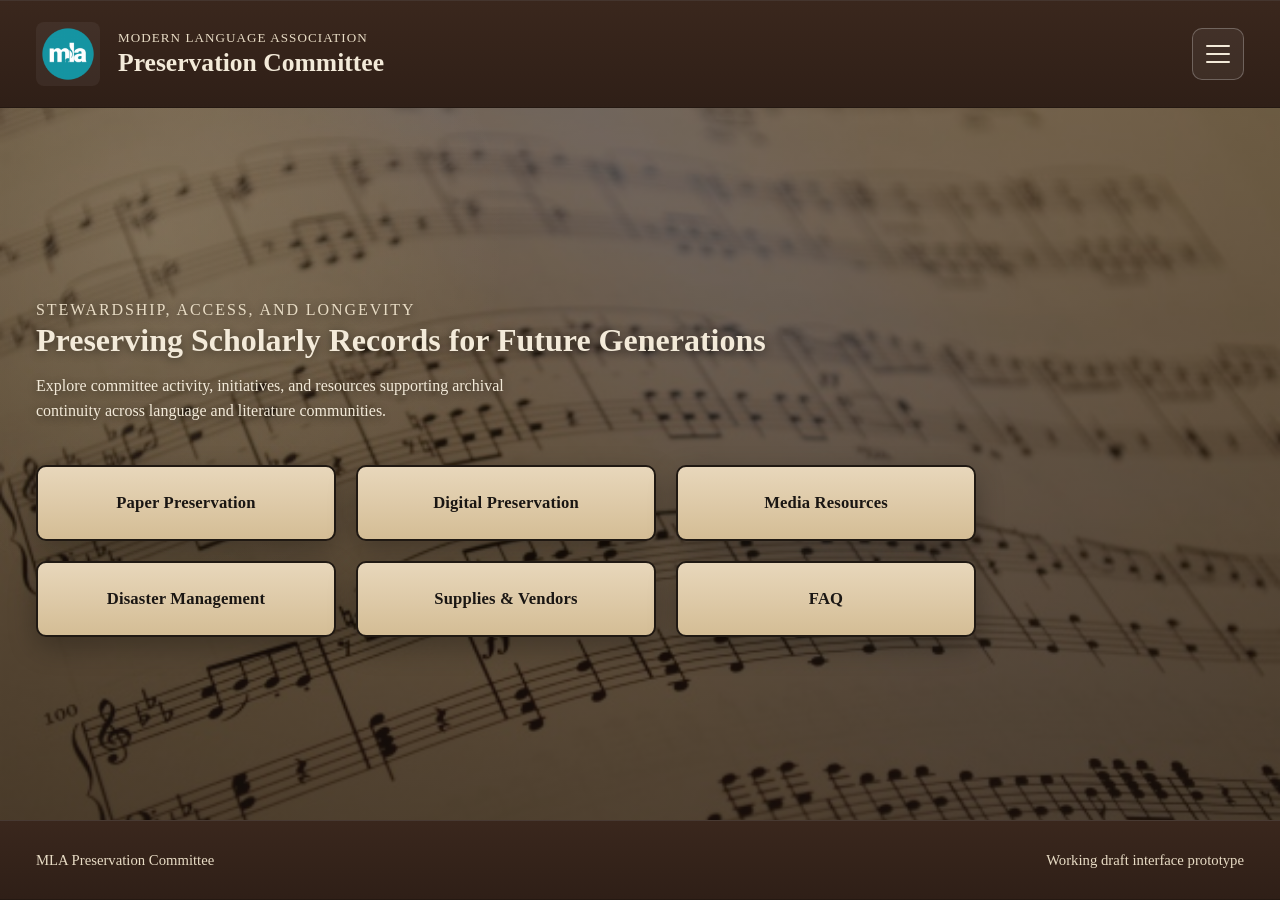
<file: index.html>
<!DOCTYPE html>
<html lang="en">
  <head>
    <meta charset="UTF-8" />
    <meta name="viewport" content="width=device-width, initial-scale=1.0" />
    <title>MLA Preservation Committee</title>
    <link rel="stylesheet" href="styles.css" />
    <script src="script.js" defer></script>
  </head>
  <body>
    <div class="page-shell">
      <header class="site-header" role="banner">
        <div class="header-inner">
          <a class="brand" href="#" aria-label="MLA Preservation Committee Home">
            <img
              src="mla_logo-teal-nzcoplxkh1x6svwjot8c7js79phdq0rekm5seme67c.png"
              alt="MLA logo"
              class="brand-logo"
            />
            <div class="brand-text">
              <p class="brand-kicker">Modern Language Association</p>
              <h1 class="brand-title">Preservation Committee</h1>
            </div>
          </a>

          <button
            id="menuToggle"
            class="menu-toggle"
            type="button"
            aria-label="Open navigation menu"
            aria-expanded="false"
            aria-controls="menuPanel"
          >
            <span class="menu-bar" aria-hidden="true"></span>
            <span class="menu-bar" aria-hidden="true"></span>
            <span class="menu-bar" aria-hidden="true"></span>
          </button>
        </div>
      </header>

      <main class="main-content" id="mainContent" role="main">
        <div class="main-overlay" aria-hidden="true"></div>
        <section class="hero" aria-labelledby="heroTitle">
          <div class="hero-copy">
            <p class="hero-eyebrow">Stewardship, Access, and Longevity</p>
            <h2 id="heroTitle">Preserving Scholarly Records for Future Generations</h2>
            <p>
              Explore committee activity, initiatives, and resources supporting archival
              continuity across language and literature communities.
            </p>
          </div>

          <nav class="primary-nav" aria-label="Primary navigation">
            <ul id="mainNavList" class="nav-grid"></ul>
          </nav>
        </section>
      </main>

      <footer class="site-footer" role="contentinfo">
        <div class="footer-inner">
          <p>MLA Preservation Committee</p>
          <p>Working draft interface prototype</p>
        </div>
      </footer>
    </div>

    <div id="menuBackdrop" class="menu-backdrop" hidden></div>
    <aside
      id="menuPanel"
      class="menu-panel"
      aria-label="Navigation menu"
      aria-hidden="true"
    >
      <nav aria-label="Menu navigation">
        <ul id="panelNavList" class="menu-list"></ul>
      </nav>
    </aside>
  </body>
</html>
</file>
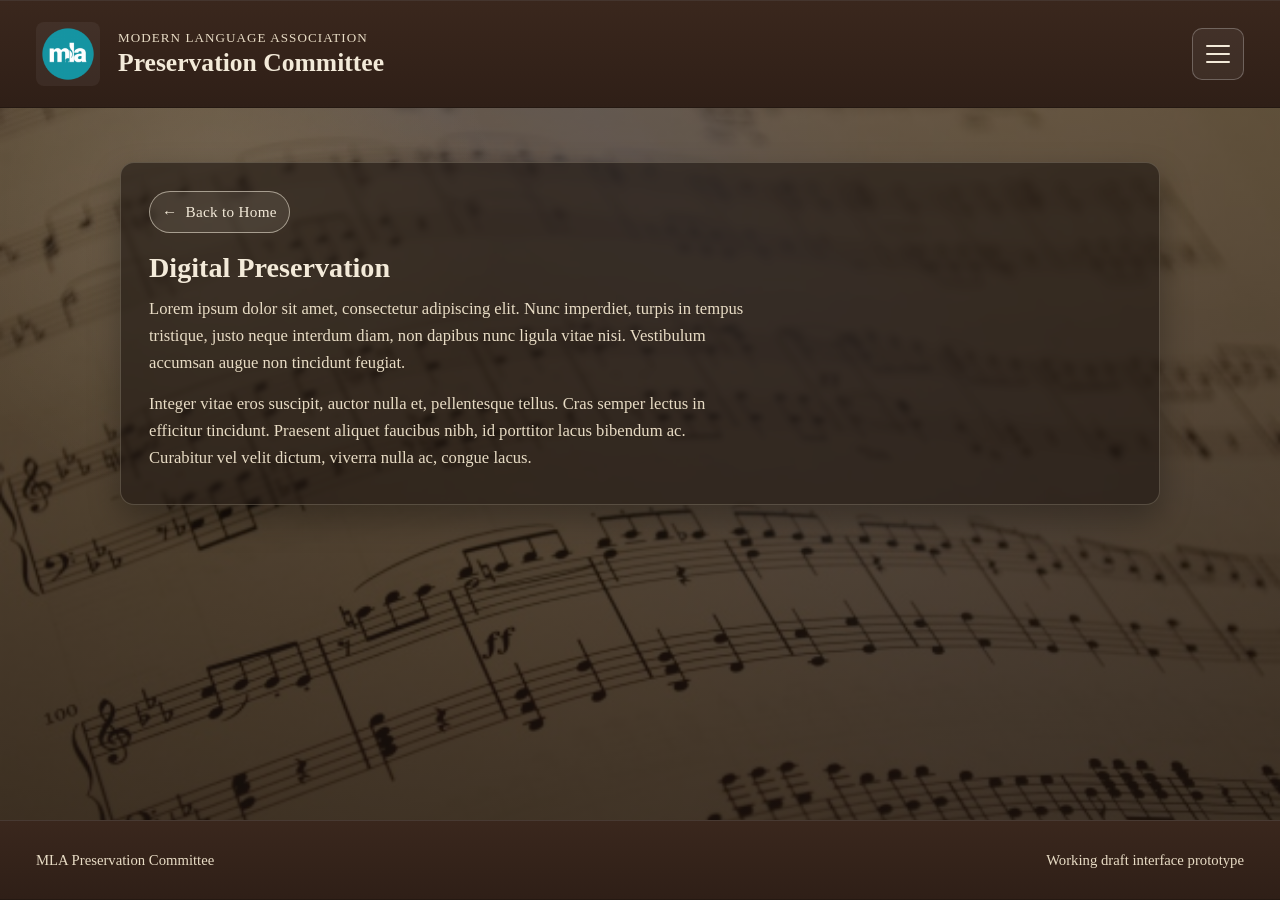
<file: digital-preservation.html>
<!DOCTYPE html>
<html lang="en">
  <head>
    <meta charset="UTF-8" />
    <meta name="viewport" content="width=device-width, initial-scale=1.0" />
    <title>Digital Preservation | MLA Preservation Committee</title>
    <link rel="stylesheet" href="styles.css" />
    <script src="script.js" defer></script>
  </head>
  <body>
    <div class="page-shell">
      <header class="site-header" role="banner">
        <div class="header-inner">
          <a class="brand" href="index.html" aria-label="MLA Preservation Committee Home">
            <img
              src="mla_logo-teal-nzcoplxkh1x6svwjot8c7js79phdq0rekm5seme67c.png"
              alt="MLA logo"
              class="brand-logo"
            />
            <div class="brand-text">
              <p class="brand-kicker">Modern Language Association</p>
              <h1 class="brand-title">Preservation Committee</h1>
            </div>
          </a>

          <button
            id="menuToggle"
            class="menu-toggle"
            type="button"
            aria-label="Open navigation menu"
            aria-expanded="false"
            aria-controls="menuPanel"
          >
            <span class="menu-bar" aria-hidden="true"></span>
            <span class="menu-bar" aria-hidden="true"></span>
            <span class="menu-bar" aria-hidden="true"></span>
          </button>
        </div>
      </header>

      <main class="main-content section-main" role="main" aria-labelledby="sectionTitle">
        <div class="main-overlay" aria-hidden="true"></div>
        <section class="section-shell">
          <a class="back-link" href="index.html" aria-label="Back to homepage">
            <span aria-hidden="true">&larr;</span>
            <span>Back to Home</span>
          </a>
          <h2 id="sectionTitle" class="section-title">Digital Preservation</h2>
          <p class="section-text">
            Lorem ipsum dolor sit amet, consectetur adipiscing elit. Nunc imperdiet, turpis in
            tempus tristique, justo neque interdum diam, non dapibus nunc ligula vitae nisi.
            Vestibulum accumsan augue non tincidunt feugiat.
          </p>
          <p class="section-text">
            Integer vitae eros suscipit, auctor nulla et, pellentesque tellus. Cras semper lectus
            in efficitur tincidunt. Praesent aliquet faucibus nibh, id porttitor lacus bibendum ac.
            Curabitur vel velit dictum, viverra nulla ac, congue lacus.
          </p>
        </section>
      </main>

      <footer class="site-footer" role="contentinfo">
        <div class="footer-inner">
          <p>MLA Preservation Committee</p>
          <p>Working draft interface prototype</p>
        </div>
      </footer>
    </div>

    <div id="menuBackdrop" class="menu-backdrop" hidden></div>
    <aside
      id="menuPanel"
      class="menu-panel"
      aria-label="Navigation menu"
      aria-hidden="true"
    >
      <button
        id="menuClose"
        class="menu-close"
        type="button"
        aria-label="Close navigation menu"
      >
        <span aria-hidden="true">X</span>
      </button>
      <nav aria-label="Menu navigation">
        <ul id="panelNavList" class="menu-list"></ul>
      </nav>
    </aside>
  </body>
</html>
</file>
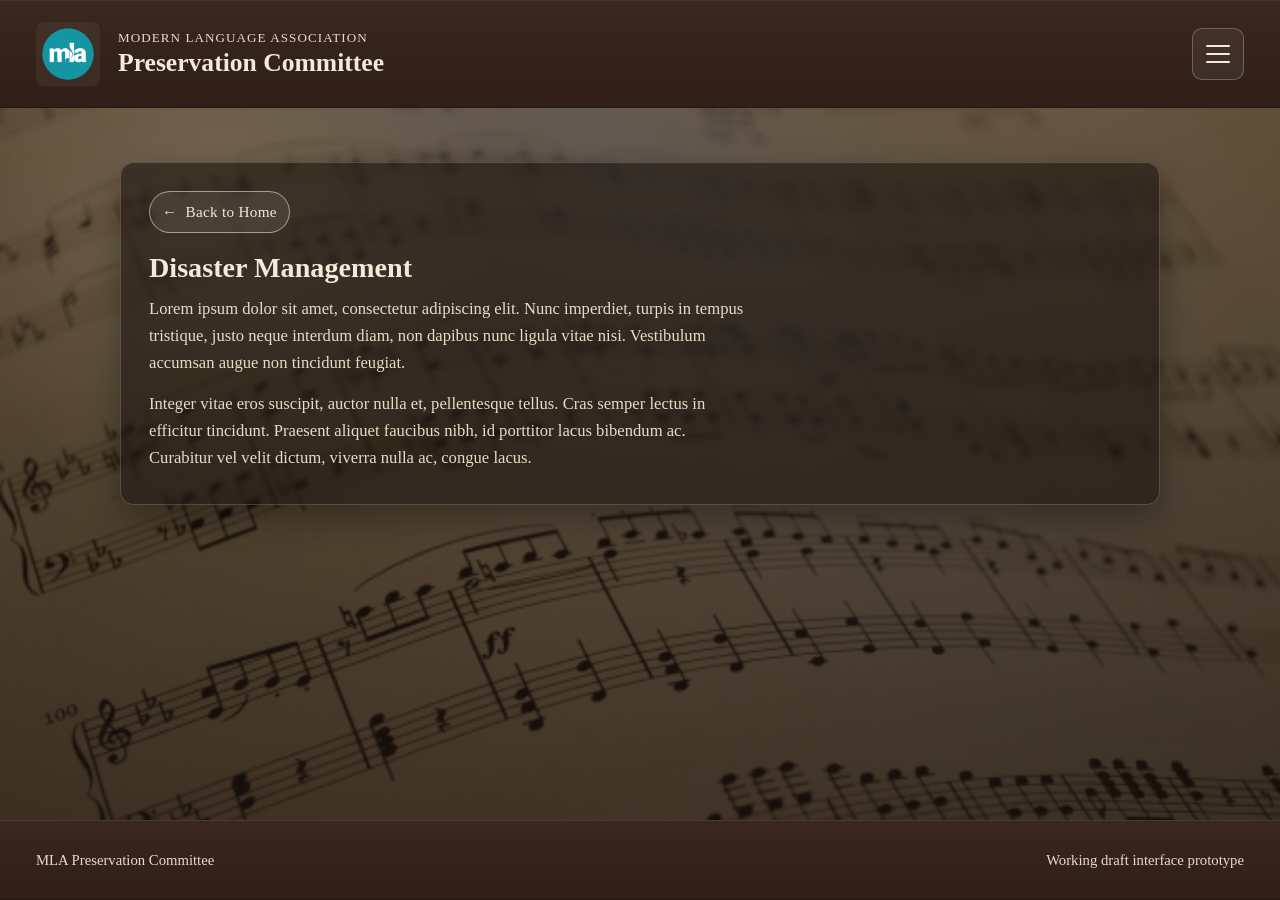
<file: disaster-management.html>
<!DOCTYPE html>
<html lang="en">
  <head>
    <meta charset="UTF-8" />
    <meta name="viewport" content="width=device-width, initial-scale=1.0" />
    <title>Disaster Management | MLA Preservation Committee</title>
    <link rel="stylesheet" href="styles.css" />
    <script src="script.js" defer></script>
  </head>
  <body>
    <div class="page-shell">
      <header class="site-header" role="banner">
        <div class="header-inner">
          <a class="brand" href="index.html" aria-label="MLA Preservation Committee Home">
            <img
              src="mla_logo-teal-nzcoplxkh1x6svwjot8c7js79phdq0rekm5seme67c.png"
              alt="MLA logo"
              class="brand-logo"
            />
            <div class="brand-text">
              <p class="brand-kicker">Modern Language Association</p>
              <h1 class="brand-title">Preservation Committee</h1>
            </div>
          </a>

          <button
            id="menuToggle"
            class="menu-toggle"
            type="button"
            aria-label="Open navigation menu"
            aria-expanded="false"
            aria-controls="menuPanel"
          >
            <span class="menu-bar" aria-hidden="true"></span>
            <span class="menu-bar" aria-hidden="true"></span>
            <span class="menu-bar" aria-hidden="true"></span>
          </button>
        </div>
      </header>

      <main class="main-content section-main" role="main" aria-labelledby="sectionTitle">
        <div class="main-overlay" aria-hidden="true"></div>
        <section class="section-shell">
          <a class="back-link" href="index.html" aria-label="Back to homepage">
            <span aria-hidden="true">&larr;</span>
            <span>Back to Home</span>
          </a>
          <h2 id="sectionTitle" class="section-title">Disaster Management</h2>
          <p class="section-text">
            Lorem ipsum dolor sit amet, consectetur adipiscing elit. Nunc imperdiet, turpis in
            tempus tristique, justo neque interdum diam, non dapibus nunc ligula vitae nisi.
            Vestibulum accumsan augue non tincidunt feugiat.
          </p>
          <p class="section-text">
            Integer vitae eros suscipit, auctor nulla et, pellentesque tellus. Cras semper lectus
            in efficitur tincidunt. Praesent aliquet faucibus nibh, id porttitor lacus bibendum ac.
            Curabitur vel velit dictum, viverra nulla ac, congue lacus.
          </p>
        </section>
      </main>

      <footer class="site-footer" role="contentinfo">
        <div class="footer-inner">
          <p>MLA Preservation Committee</p>
          <p>Working draft interface prototype</p>
        </div>
      </footer>
    </div>

    <div id="menuBackdrop" class="menu-backdrop" hidden></div>
    <aside
      id="menuPanel"
      class="menu-panel"
      aria-label="Navigation menu"
      aria-hidden="true"
    >
      <button
        id="menuClose"
        class="menu-close"
        type="button"
        aria-label="Close navigation menu"
      >
        <span aria-hidden="true">X</span>
      </button>
      <nav aria-label="Menu navigation">
        <ul id="panelNavList" class="menu-list"></ul>
      </nav>
    </aside>
  </body>
</html>
</file>
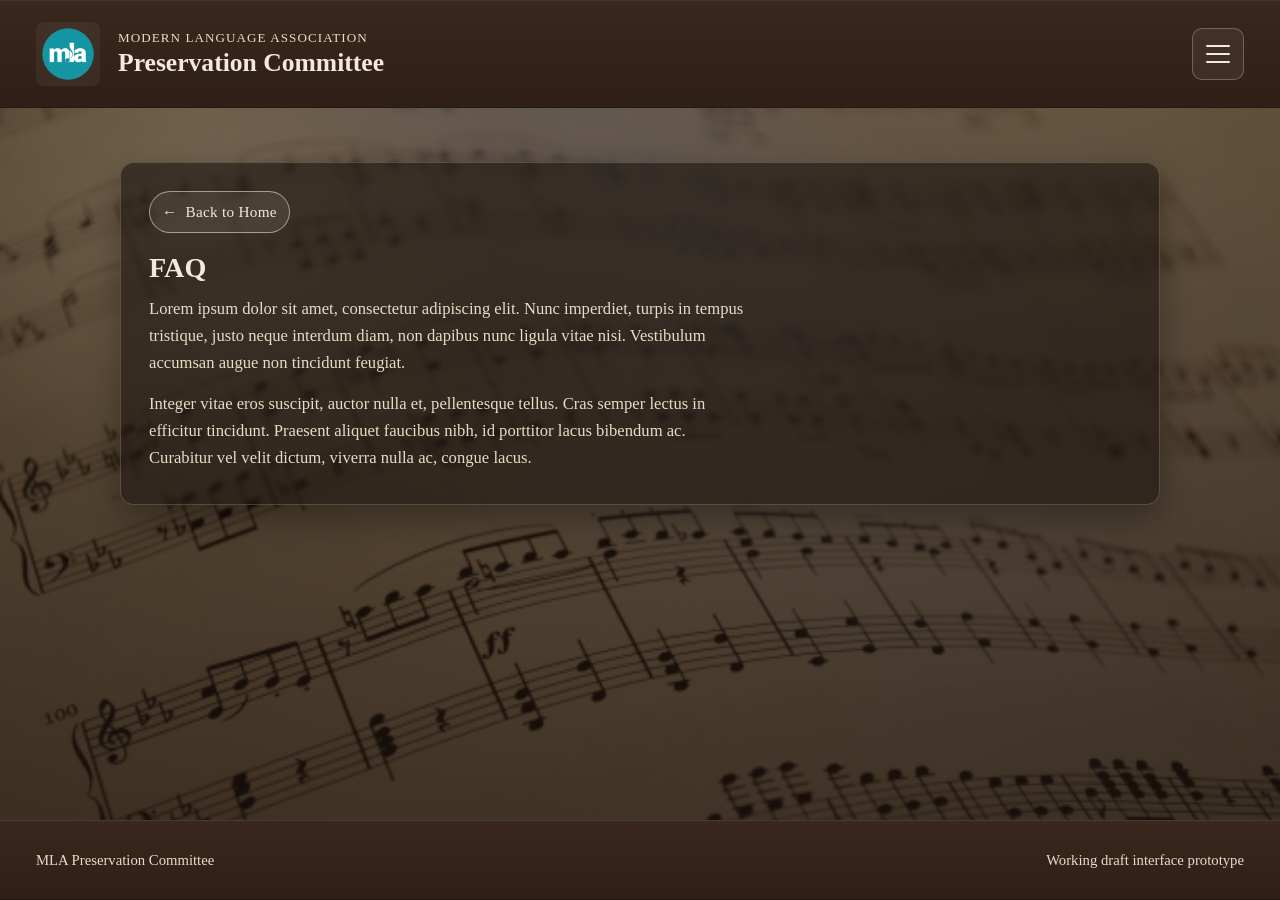
<file: faq.html>
<!DOCTYPE html>
<html lang="en">
  <head>
    <meta charset="UTF-8" />
    <meta name="viewport" content="width=device-width, initial-scale=1.0" />
    <title>FAQ | MLA Preservation Committee</title>
    <link rel="stylesheet" href="styles.css" />
    <script src="script.js" defer></script>
  </head>
  <body>
    <div class="page-shell">
      <header class="site-header" role="banner">
        <div class="header-inner">
          <a class="brand" href="index.html" aria-label="MLA Preservation Committee Home">
            <img
              src="mla_logo-teal-nzcoplxkh1x6svwjot8c7js79phdq0rekm5seme67c.png"
              alt="MLA logo"
              class="brand-logo"
            />
            <div class="brand-text">
              <p class="brand-kicker">Modern Language Association</p>
              <h1 class="brand-title">Preservation Committee</h1>
            </div>
          </a>

          <button
            id="menuToggle"
            class="menu-toggle"
            type="button"
            aria-label="Open navigation menu"
            aria-expanded="false"
            aria-controls="menuPanel"
          >
            <span class="menu-bar" aria-hidden="true"></span>
            <span class="menu-bar" aria-hidden="true"></span>
            <span class="menu-bar" aria-hidden="true"></span>
          </button>
        </div>
      </header>

      <main class="main-content section-main" role="main" aria-labelledby="sectionTitle">
        <div class="main-overlay" aria-hidden="true"></div>
        <section class="section-shell">
          <a class="back-link" href="index.html" aria-label="Back to homepage">
            <span aria-hidden="true">&larr;</span>
            <span>Back to Home</span>
          </a>
          <h2 id="sectionTitle" class="section-title">FAQ</h2>
          <p class="section-text">
            Lorem ipsum dolor sit amet, consectetur adipiscing elit. Nunc imperdiet, turpis in
            tempus tristique, justo neque interdum diam, non dapibus nunc ligula vitae nisi.
            Vestibulum accumsan augue non tincidunt feugiat.
          </p>
          <p class="section-text">
            Integer vitae eros suscipit, auctor nulla et, pellentesque tellus. Cras semper lectus
            in efficitur tincidunt. Praesent aliquet faucibus nibh, id porttitor lacus bibendum ac.
            Curabitur vel velit dictum, viverra nulla ac, congue lacus.
          </p>
        </section>
      </main>

      <footer class="site-footer" role="contentinfo">
        <div class="footer-inner">
          <p>MLA Preservation Committee</p>
          <p>Working draft interface prototype</p>
        </div>
      </footer>
    </div>

    <div id="menuBackdrop" class="menu-backdrop" hidden></div>
    <aside
      id="menuPanel"
      class="menu-panel"
      aria-label="Navigation menu"
      aria-hidden="true"
    >
      <button
        id="menuClose"
        class="menu-close"
        type="button"
        aria-label="Close navigation menu"
      >
        <span aria-hidden="true">X</span>
      </button>
      <nav aria-label="Menu navigation">
        <ul id="panelNavList" class="menu-list"></ul>
      </nav>
    </aside>
  </body>
</html>
</file>
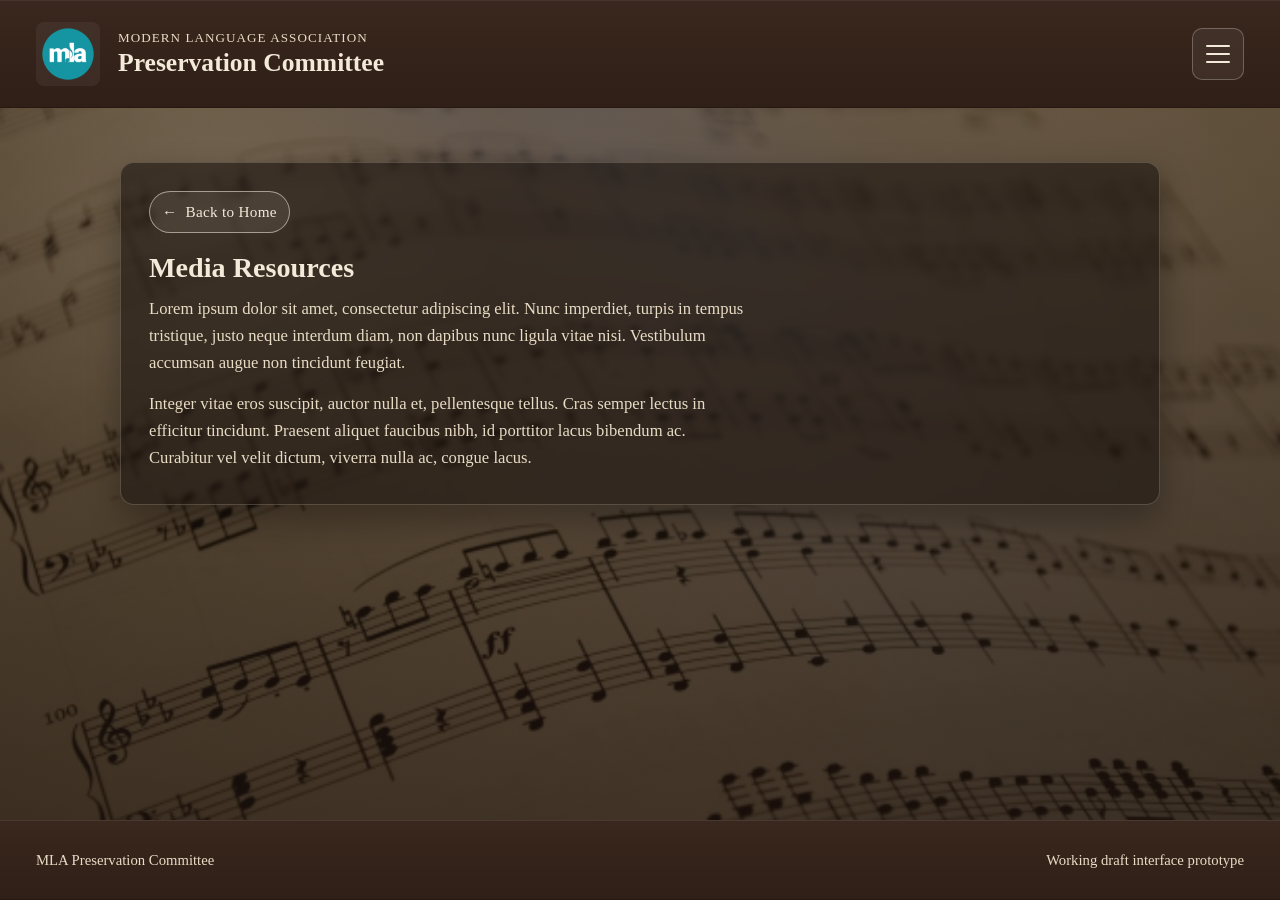
<file: media-resources.html>
<!DOCTYPE html>
<html lang="en">
  <head>
    <meta charset="UTF-8" />
    <meta name="viewport" content="width=device-width, initial-scale=1.0" />
    <title>Media Resources | MLA Preservation Committee</title>
    <link rel="stylesheet" href="styles.css" />
    <script src="script.js" defer></script>
  </head>
  <body>
    <div class="page-shell">
      <header class="site-header" role="banner">
        <div class="header-inner">
          <a class="brand" href="index.html" aria-label="MLA Preservation Committee Home">
            <img
              src="mla_logo-teal-nzcoplxkh1x6svwjot8c7js79phdq0rekm5seme67c.png"
              alt="MLA logo"
              class="brand-logo"
            />
            <div class="brand-text">
              <p class="brand-kicker">Modern Language Association</p>
              <h1 class="brand-title">Preservation Committee</h1>
            </div>
          </a>

          <button
            id="menuToggle"
            class="menu-toggle"
            type="button"
            aria-label="Open navigation menu"
            aria-expanded="false"
            aria-controls="menuPanel"
          >
            <span class="menu-bar" aria-hidden="true"></span>
            <span class="menu-bar" aria-hidden="true"></span>
            <span class="menu-bar" aria-hidden="true"></span>
          </button>
        </div>
      </header>

      <main class="main-content section-main" role="main" aria-labelledby="sectionTitle">
        <div class="main-overlay" aria-hidden="true"></div>
        <section class="section-shell">
          <a class="back-link" href="index.html" aria-label="Back to homepage">
            <span aria-hidden="true">&larr;</span>
            <span>Back to Home</span>
          </a>
          <h2 id="sectionTitle" class="section-title">Media Resources</h2>
          <p class="section-text">
            Lorem ipsum dolor sit amet, consectetur adipiscing elit. Nunc imperdiet, turpis in
            tempus tristique, justo neque interdum diam, non dapibus nunc ligula vitae nisi.
            Vestibulum accumsan augue non tincidunt feugiat.
          </p>
          <p class="section-text">
            Integer vitae eros suscipit, auctor nulla et, pellentesque tellus. Cras semper lectus
            in efficitur tincidunt. Praesent aliquet faucibus nibh, id porttitor lacus bibendum ac.
            Curabitur vel velit dictum, viverra nulla ac, congue lacus.
          </p>
        </section>
      </main>

      <footer class="site-footer" role="contentinfo">
        <div class="footer-inner">
          <p>MLA Preservation Committee</p>
          <p>Working draft interface prototype</p>
        </div>
      </footer>
    </div>

    <div id="menuBackdrop" class="menu-backdrop" hidden></div>
    <aside
      id="menuPanel"
      class="menu-panel"
      aria-label="Navigation menu"
      aria-hidden="true"
    >
      <button
        id="menuClose"
        class="menu-close"
        type="button"
        aria-label="Close navigation menu"
      >
        <span aria-hidden="true">X</span>
      </button>
      <nav aria-label="Menu navigation">
        <ul id="panelNavList" class="menu-list"></ul>
      </nav>
    </aside>
  </body>
</html>
</file>
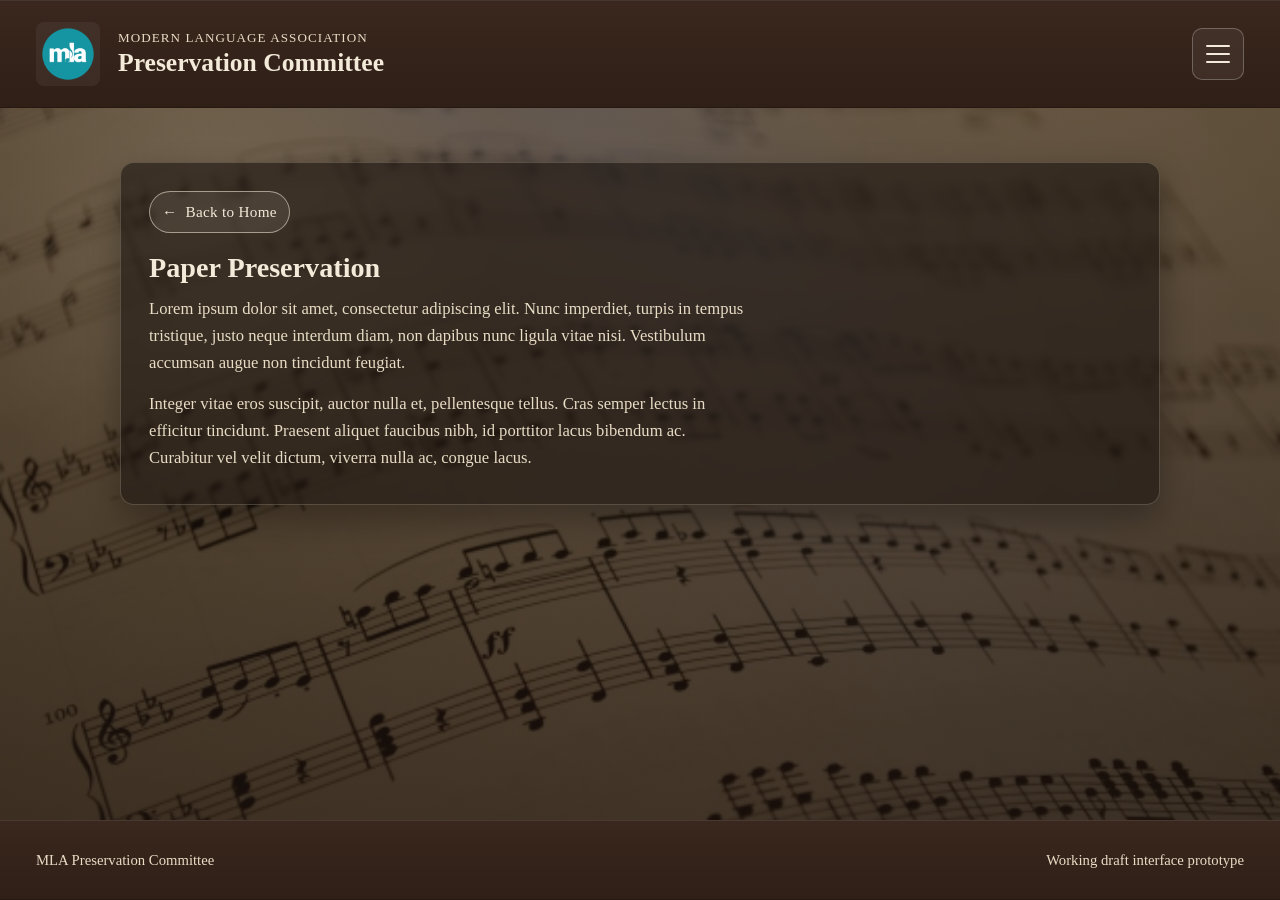
<file: paper-preservation.html>
<!DOCTYPE html>
<html lang="en">
  <head>
    <meta charset="UTF-8" />
    <meta name="viewport" content="width=device-width, initial-scale=1.0" />
    <title>Paper Preservation | MLA Preservation Committee</title>
    <link rel="stylesheet" href="styles.css" />
    <script src="script.js" defer></script>
  </head>
  <body>
    <div class="page-shell">
      <header class="site-header" role="banner">
        <div class="header-inner">
          <a class="brand" href="index.html" aria-label="MLA Preservation Committee Home">
            <img
              src="mla_logo-teal-nzcoplxkh1x6svwjot8c7js79phdq0rekm5seme67c.png"
              alt="MLA logo"
              class="brand-logo"
            />
            <div class="brand-text">
              <p class="brand-kicker">Modern Language Association</p>
              <h1 class="brand-title">Preservation Committee</h1>
            </div>
          </a>

          <button
            id="menuToggle"
            class="menu-toggle"
            type="button"
            aria-label="Open navigation menu"
            aria-expanded="false"
            aria-controls="menuPanel"
          >
            <span class="menu-bar" aria-hidden="true"></span>
            <span class="menu-bar" aria-hidden="true"></span>
            <span class="menu-bar" aria-hidden="true"></span>
          </button>
        </div>
      </header>

      <main class="main-content section-main" role="main" aria-labelledby="sectionTitle">
        <div class="main-overlay" aria-hidden="true"></div>
        <section class="section-shell">
          <a class="back-link" href="index.html" aria-label="Back to homepage">
            <span aria-hidden="true">&larr;</span>
            <span>Back to Home</span>
          </a>
          <h2 id="sectionTitle" class="section-title">Paper Preservation</h2>
          <p class="section-text">
            Lorem ipsum dolor sit amet, consectetur adipiscing elit. Nunc imperdiet, turpis in
            tempus tristique, justo neque interdum diam, non dapibus nunc ligula vitae nisi.
            Vestibulum accumsan augue non tincidunt feugiat.
          </p>
          <p class="section-text">
            Integer vitae eros suscipit, auctor nulla et, pellentesque tellus. Cras semper lectus
            in efficitur tincidunt. Praesent aliquet faucibus nibh, id porttitor lacus bibendum ac.
            Curabitur vel velit dictum, viverra nulla ac, congue lacus.
          </p>
        </section>
      </main>

      <footer class="site-footer" role="contentinfo">
        <div class="footer-inner">
          <p>MLA Preservation Committee</p>
          <p>Working draft interface prototype</p>
        </div>
      </footer>
    </div>

    <div id="menuBackdrop" class="menu-backdrop" hidden></div>
    <aside
      id="menuPanel"
      class="menu-panel"
      aria-label="Navigation menu"
      aria-hidden="true"
    >
      <button
        id="menuClose"
        class="menu-close"
        type="button"
        aria-label="Close navigation menu"
      >
        <span aria-hidden="true">X</span>
      </button>
      <nav aria-label="Menu navigation">
        <ul id="panelNavList" class="menu-list"></ul>
      </nav>
    </aside>
  </body>
</html>
</file>
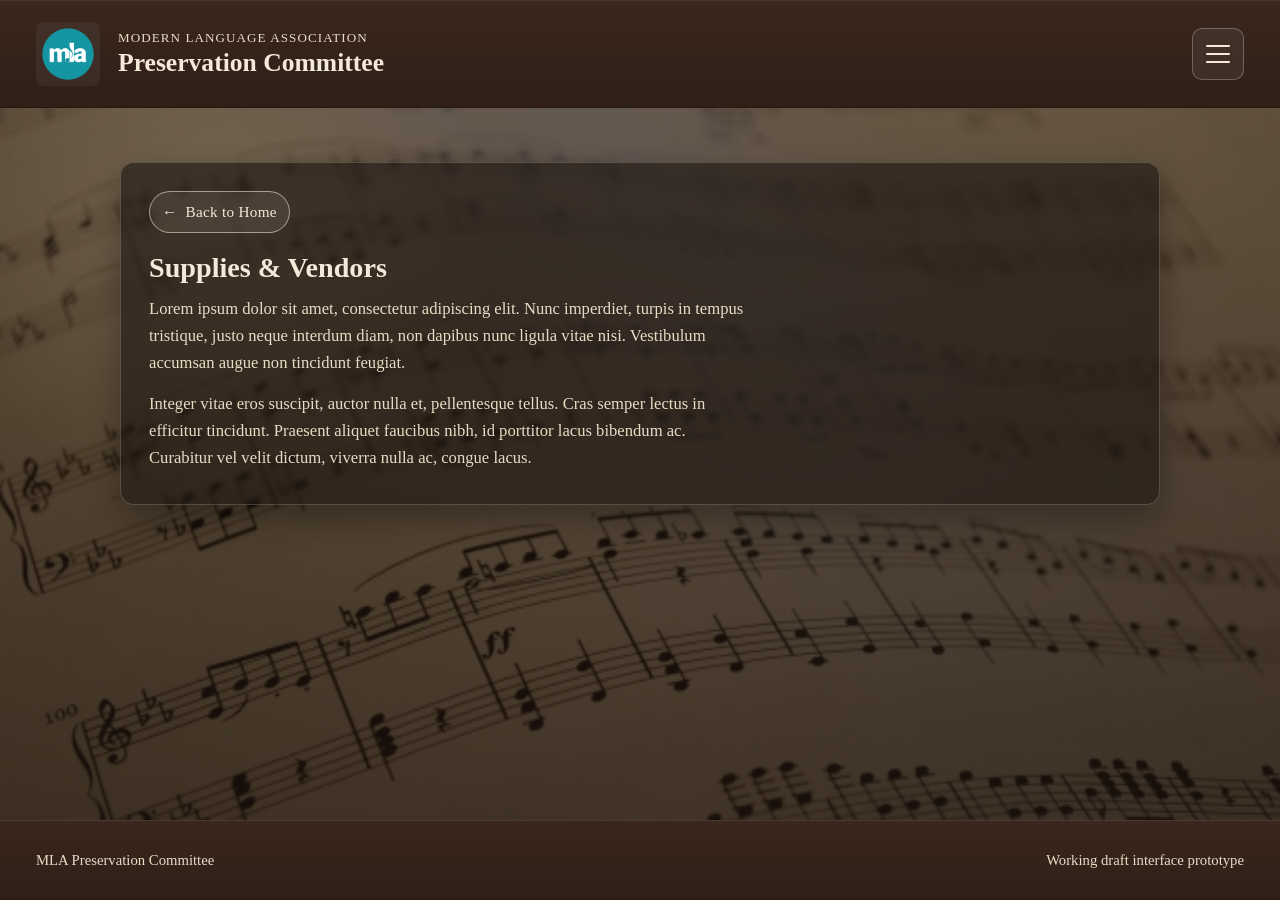
<file: supplies-vendors.html>
<!DOCTYPE html>
<html lang="en">
  <head>
    <meta charset="UTF-8" />
    <meta name="viewport" content="width=device-width, initial-scale=1.0" />
    <title>Supplies &amp; Vendors | MLA Preservation Committee</title>
    <link rel="stylesheet" href="styles.css" />
    <script src="script.js" defer></script>
  </head>
  <body>
    <div class="page-shell">
      <header class="site-header" role="banner">
        <div class="header-inner">
          <a class="brand" href="index.html" aria-label="MLA Preservation Committee Home">
            <img
              src="mla_logo-teal-nzcoplxkh1x6svwjot8c7js79phdq0rekm5seme67c.png"
              alt="MLA logo"
              class="brand-logo"
            />
            <div class="brand-text">
              <p class="brand-kicker">Modern Language Association</p>
              <h1 class="brand-title">Preservation Committee</h1>
            </div>
          </a>

          <button
            id="menuToggle"
            class="menu-toggle"
            type="button"
            aria-label="Open navigation menu"
            aria-expanded="false"
            aria-controls="menuPanel"
          >
            <span class="menu-bar" aria-hidden="true"></span>
            <span class="menu-bar" aria-hidden="true"></span>
            <span class="menu-bar" aria-hidden="true"></span>
          </button>
        </div>
      </header>

      <main class="main-content section-main" role="main" aria-labelledby="sectionTitle">
        <div class="main-overlay" aria-hidden="true"></div>
        <section class="section-shell">
          <a class="back-link" href="index.html" aria-label="Back to homepage">
            <span aria-hidden="true">&larr;</span>
            <span>Back to Home</span>
          </a>
          <h2 id="sectionTitle" class="section-title">Supplies &amp; Vendors</h2>
          <p class="section-text">
            Lorem ipsum dolor sit amet, consectetur adipiscing elit. Nunc imperdiet, turpis in
            tempus tristique, justo neque interdum diam, non dapibus nunc ligula vitae nisi.
            Vestibulum accumsan augue non tincidunt feugiat.
          </p>
          <p class="section-text">
            Integer vitae eros suscipit, auctor nulla et, pellentesque tellus. Cras semper lectus
            in efficitur tincidunt. Praesent aliquet faucibus nibh, id porttitor lacus bibendum ac.
            Curabitur vel velit dictum, viverra nulla ac, congue lacus.
          </p>
        </section>
      </main>

      <footer class="site-footer" role="contentinfo">
        <div class="footer-inner">
          <p>MLA Preservation Committee</p>
          <p>Working draft interface prototype</p>
        </div>
      </footer>
    </div>

    <div id="menuBackdrop" class="menu-backdrop" hidden></div>
    <aside
      id="menuPanel"
      class="menu-panel"
      aria-label="Navigation menu"
      aria-hidden="true"
    >
      <button
        id="menuClose"
        class="menu-close"
        type="button"
        aria-label="Close navigation menu"
      >
        <span aria-hidden="true">X</span>
      </button>
      <nav aria-label="Menu navigation">
        <ul id="panelNavList" class="menu-list"></ul>
      </nav>
    </aside>
  </body>
</html>
</file>
<file: styles.css>
:root {
  --brown-900: #2f1f17;
  --brown-800: #3a271d;
  --beige-100: #f3ead9;
  --beige-200: #e8dcc5;
  --beige-300: #d9c7a7;
  --ink-900: #1a1613;
  --ink-700: #2f2a24;
  --button-top: #e8d7bb;
  --button-bottom: #d4bd95;
  --button-hover-top: #f3e6cf;
  --button-hover-bottom: #ddc9a7;
  --button-border: #201913;
  --button-border-hover: #e7d8bf;
  --shadow-soft: 0 10px 28px rgba(0, 0, 0, 0.28);
  --header-height: 108px;
  --footer-height: 80px;
  --panel-width: 360px;
}

* {
  box-sizing: border-box;
}

html,
body {
  margin: 0;
  min-height: 100%;
}

body {
  font-family: "Palatino Linotype", Palatino, "Book Antiqua", Georgia, serif;
  color: var(--beige-100);
  background: #1a120d;
}

body.menu-open {
  overflow: hidden;
}

.page-shell {
  min-height: 100vh;
  display: grid;
  grid-template-rows: var(--header-height) 1fr var(--footer-height);
}

.site-header,
.site-footer {
  background: linear-gradient(180deg, var(--brown-800) 0%, var(--brown-900) 100%);
  color: var(--beige-100);
  border-top: 1px solid rgba(255, 255, 255, 0.1);
  border-bottom: 1px solid rgba(0, 0, 0, 0.35);
}

.header-inner,
.footer-inner {
  width: min(1400px, calc(100% - 72px));
  height: 100%;
  margin: 0 auto;
  display: flex;
  align-items: center;
  justify-content: space-between;
  gap: 24px;
}

.brand {
  display: flex;
  align-items: center;
  gap: 18px;
  text-decoration: none;
  color: inherit;
}

.brand-logo {
  width: 64px;
  height: 64px;
  object-fit: contain;
  border-radius: 8px;
  background: rgba(255, 255, 255, 0.05);
}

.brand-kicker {
  margin: 0;
  font-size: 0.82rem;
  letter-spacing: 0.08em;
  text-transform: uppercase;
  color: var(--beige-200);
}

.brand-title {
  margin: 3px 0 0;
  font-size: 1.6rem;
  line-height: 1.1;
  font-weight: 600;
}

.menu-toggle {
  width: 52px;
  height: 52px;
  border-radius: 10px;
  border: 1px solid rgba(255, 255, 255, 0.25);
  background: rgba(255, 255, 255, 0.06);
  display: inline-flex;
  flex-direction: column;
  justify-content: center;
  align-items: center;
  gap: 6px;
  cursor: pointer;
  transition: background 180ms ease, border-color 180ms ease, transform 180ms ease;
}

.menu-toggle:hover {
  background: rgba(255, 255, 255, 0.14);
  border-color: rgba(255, 255, 255, 0.48);
  transform: translateY(-1px);
}

.menu-toggle:focus-visible {
  outline: 3px solid #f1ddb9;
  outline-offset: 2px;
}

.menu-bar {
  width: 24px;
  height: 2px;
  background: var(--beige-100);
  border-radius: 2px;
}

.main-content {
  position: relative;
  isolation: isolate;
  background: url("background_image_for_body.jpg") center center / cover no-repeat;
}

.main-overlay {
  position: absolute;
  inset: 0;
  background:
    radial-gradient(circle at 12% 18%, rgba(255, 245, 220, 0.13), transparent 28%),
    linear-gradient(180deg, rgba(26, 18, 13, 0.55), rgba(26, 18, 13, 0.72));
  z-index: -1;
}

.hero {
  width: min(1400px, calc(100% - 72px));
  margin: 0 auto;
  min-height: 100%;
  padding: 54px 0 62px;
  display: flex;
  flex-direction: column;
  justify-content: center;
  gap: 42px;
}

.hero-copy {
  max-width: 780px;
  text-shadow: 0 2px 10px rgba(0, 0, 0, 0.45);
}

.hero-eyebrow {
  margin: 0 0 12px;
  text-transform: uppercase;
  letter-spacing: 0.12em;
  color: var(--beige-200);
  font-size: 0.84rem;
}

.hero h2 {
  margin: 0;
  font-size: clamp(2rem, 2.3vw, 3rem);
  line-height: 1.15;
  font-weight: 600;
}

.hero p {
  margin: 14px 0 0;
  max-width: 64ch;
  font-size: 1rem;
  line-height: 1.58;
}

.nav-grid {
  list-style: none;
  margin: 0;
  padding: 0;
  display: grid;
  grid-template-columns: repeat(3, minmax(220px, 300px));
  gap: 20px;
}

.nav-button,
.menu-link {
  border-radius: 10px;
  border: 2px solid var(--button-border);
  background: linear-gradient(180deg, var(--button-top) 0%, var(--button-bottom) 100%);
  color: var(--ink-900);
  font-family: inherit;
  text-decoration: none;
  font-size: 1.04rem;
  font-weight: 600;
  letter-spacing: 0.01em;
  cursor: pointer;
  transition:
    transform 180ms ease,
    border-color 180ms ease,
    filter 180ms ease,
    box-shadow 180ms ease;
}

.nav-button {
  display: inline-flex;
  align-items: center;
  justify-content: center;
  width: 100%;
  min-height: 76px;
  padding: 16px 18px;
  box-shadow: var(--shadow-soft);
}

.nav-button:hover,
.nav-button:focus-visible,
.menu-link:hover,
.menu-link:focus-visible {
  transform: translateY(-2px) scale(1.03);
  filter: brightness(1.04);
  border-color: var(--button-border-hover);
  background: linear-gradient(180deg, var(--button-hover-top) 0%, var(--button-hover-bottom) 100%);
}

.nav-button:focus-visible,
.menu-link:focus-visible {
  outline: 3px solid #f5e7cc;
  outline-offset: 2px;
}

.site-footer {
  border-top: 1px solid rgba(255, 255, 255, 0.12);
}

.footer-inner {
  font-size: 0.92rem;
  color: var(--beige-200);
}

.footer-inner p {
  margin: 0;
}

.menu-backdrop {
  position: fixed;
  inset: 0;
  background: rgba(15, 9, 6, 0.4);
  z-index: 80;
}

.menu-panel {
  position: fixed;
  top: var(--header-height);
  right: 0;
  width: var(--panel-width);
  max-width: 85vw;
  height: calc(100vh - var(--header-height));
  padding: 26px 24px;
  background: linear-gradient(180deg, #efe4cf 0%, #dac8a7 100%);
  border-left: 2px solid #261c14;
  box-shadow: -10px 0 30px rgba(0, 0, 0, 0.35);
  transform: translateX(102%);
  opacity: 0;
  pointer-events: none;
  transition: transform 240ms ease, opacity 240ms ease;
  z-index: 90;
}

.menu-panel.open {
  transform: translateX(0);
  opacity: 1;
  pointer-events: auto;
}

.menu-close {
  position: absolute;
  top: 14px;
  right: 14px;
  width: 40px;
  height: 40px;
  border-radius: 9px;
  border: 2px solid #2d2118;
  background: rgba(255, 255, 255, 0.52);
  color: #2a1d15;
  font-family: inherit;
  font-size: 1.06rem;
  font-weight: 700;
  line-height: 1;
  cursor: pointer;
  transition: background 180ms ease, transform 180ms ease, border-color 180ms ease;
}

.menu-close:hover {
  transform: translateY(-1px);
  background: rgba(255, 255, 255, 0.75);
}

.menu-close:focus-visible {
  outline: 3px solid #f5e7cc;
  outline-offset: 2px;
}

.menu-list {
  margin: 56px 0 0;
  padding: 0;
  list-style: none;
  display: grid;
  gap: 14px;
}

.menu-link {
  display: flex;
  width: 100%;
  min-height: 58px;
  justify-content: center;
  align-items: center;
  padding: 10px 14px;
  color: var(--ink-700);
}

.section-main {
  display: flex;
  align-items: flex-start;
  padding: 54px 0 64px;
}

.section-main .main-overlay {
  background:
    radial-gradient(circle at 16% 14%, rgba(255, 245, 220, 0.1), transparent 24%),
    linear-gradient(180deg, rgba(26, 18, 13, 0.62), rgba(26, 18, 13, 0.8));
}

.section-shell {
  width: min(1040px, calc(100% - 72px));
  margin: 0 auto;
  padding: 28px 28px 32px;
  border-radius: 14px;
  border: 1px solid rgba(246, 232, 205, 0.2);
  background: rgba(32, 24, 19, 0.62);
  box-shadow: 0 14px 32px rgba(0, 0, 0, 0.3);
  backdrop-filter: blur(2px);
}

.back-link {
  display: inline-flex;
  align-items: center;
  gap: 8px;
  min-height: 42px;
  padding: 8px 12px;
  border-radius: 999px;
  border: 1px solid rgba(243, 234, 217, 0.56);
  color: var(--beige-100);
  text-decoration: none;
  font-size: 0.95rem;
  letter-spacing: 0.02em;
  background: rgba(243, 234, 217, 0.08);
  transition: background 180ms ease, transform 180ms ease, border-color 180ms ease;
}

.back-link:hover {
  transform: translateY(-1px);
  background: rgba(243, 234, 217, 0.2);
  border-color: rgba(243, 234, 217, 0.86);
}

.back-link:focus-visible {
  outline: 3px solid #f5e7cc;
  outline-offset: 2px;
}

.section-title {
  margin: 18px 0 12px;
  font-size: clamp(1.7rem, 2.2vw, 2.45rem);
  line-height: 1.18;
  font-weight: 600;
}

.section-text {
  margin: 0;
  max-width: 72ch;
  font-size: 1.04rem;
  line-height: 1.62;
  color: var(--beige-200);
}

.section-text + .section-text {
  margin-top: 14px;
}

@media (max-width: 768px) {
  :root {
    --header-height: 92px;
    --footer-height: auto;
  }

  .header-inner,
  .footer-inner,
  .hero {
    width: min(1400px, calc(100% - 28px));
  }

  .header-inner {
    gap: 14px;
  }

  .brand {
    gap: 12px;
    min-width: 0;
  }

  .brand-logo {
    width: 46px;
    height: 46px;
  }

  .brand-kicker {
    font-size: 0.64rem;
    letter-spacing: 0.06em;
  }

  .brand-title {
    font-size: 1.1rem;
    line-height: 1.15;
  }

  .menu-toggle {
    width: 48px;
    height: 48px;
    flex-shrink: 0;
  }

  .hero {
    padding: 28px 0 30px;
    gap: 24px;
    justify-content: flex-start;
  }

  .hero-eyebrow {
    margin-bottom: 8px;
    font-size: 0.72rem;
  }

  .hero h2 {
    font-size: clamp(1.4rem, 6.2vw, 1.9rem);
    line-height: 1.2;
  }

  .hero p {
    margin-top: 10px;
    font-size: 0.95rem;
    line-height: 1.45;
  }

  .nav-grid {
    grid-template-columns: 1fr;
    gap: 12px;
  }

  .nav-button {
    min-height: 64px;
    padding: 14px 16px;
    font-size: 1rem;
    border-radius: 9px;
  }

  .menu-backdrop {
    display: none;
  }

  .menu-panel {
    top: 0;
    right: 0;
    width: 100vw;
    max-width: none;
    height: 100dvh;
    padding: 100px 20px 26px;
    border-left: 0;
    box-shadow: none;
    background:
      radial-gradient(circle at 15% 8%, rgba(255, 245, 220, 0.1), transparent 28%),
      linear-gradient(180deg, rgba(58, 39, 29, 0.98), rgba(47, 31, 23, 0.98));
    transform: translateY(-102%);
    transition: transform 220ms ease, opacity 220ms ease;
    z-index: 120;
    overflow-y: auto;
  }

  .menu-panel.open {
    transform: translateY(0);
  }

  .menu-close {
    top: 26px;
    right: 20px;
    width: 46px;
    height: 46px;
    border-color: rgba(246, 232, 205, 0.64);
    background: rgba(243, 234, 217, 0.12);
    color: var(--beige-100);
  }

  .menu-close:hover {
    background: rgba(243, 234, 217, 0.24);
  }

  .menu-list {
    max-width: 420px;
    margin: 0 auto;
    gap: 12px;
  }

  .menu-link {
    min-height: 60px;
    font-size: 1rem;
  }

  .site-footer {
    padding: 14px 0;
  }

  .footer-inner {
    flex-direction: column;
    justify-content: center;
    align-items: flex-start;
    gap: 4px;
    font-size: 0.86rem;
  }

  .section-main {
    padding: 28px 0 30px;
  }

  .section-shell {
    width: min(1040px, calc(100% - 28px));
    padding: 18px 16px 22px;
    border-radius: 12px;
  }

  .back-link {
    min-height: 40px;
    padding: 8px 10px;
    font-size: 0.88rem;
  }

  .section-title {
    margin: 14px 0 10px;
    font-size: clamp(1.35rem, 6.4vw, 1.95rem);
  }

  .section-text {
    font-size: 0.94rem;
    line-height: 1.52;
  }
}

@media (hover: none) and (pointer: coarse) {
  .nav-button:hover,
  .menu-link:hover {
    transform: none;
    filter: none;
    border-color: var(--button-border);
    background: linear-gradient(180deg, var(--button-top) 0%, var(--button-bottom) 100%);
  }
}

@media (prefers-reduced-motion: reduce) {
  * {
    transition-duration: 1ms !important;
    animation-duration: 1ms !important;
  }
}
</file>
